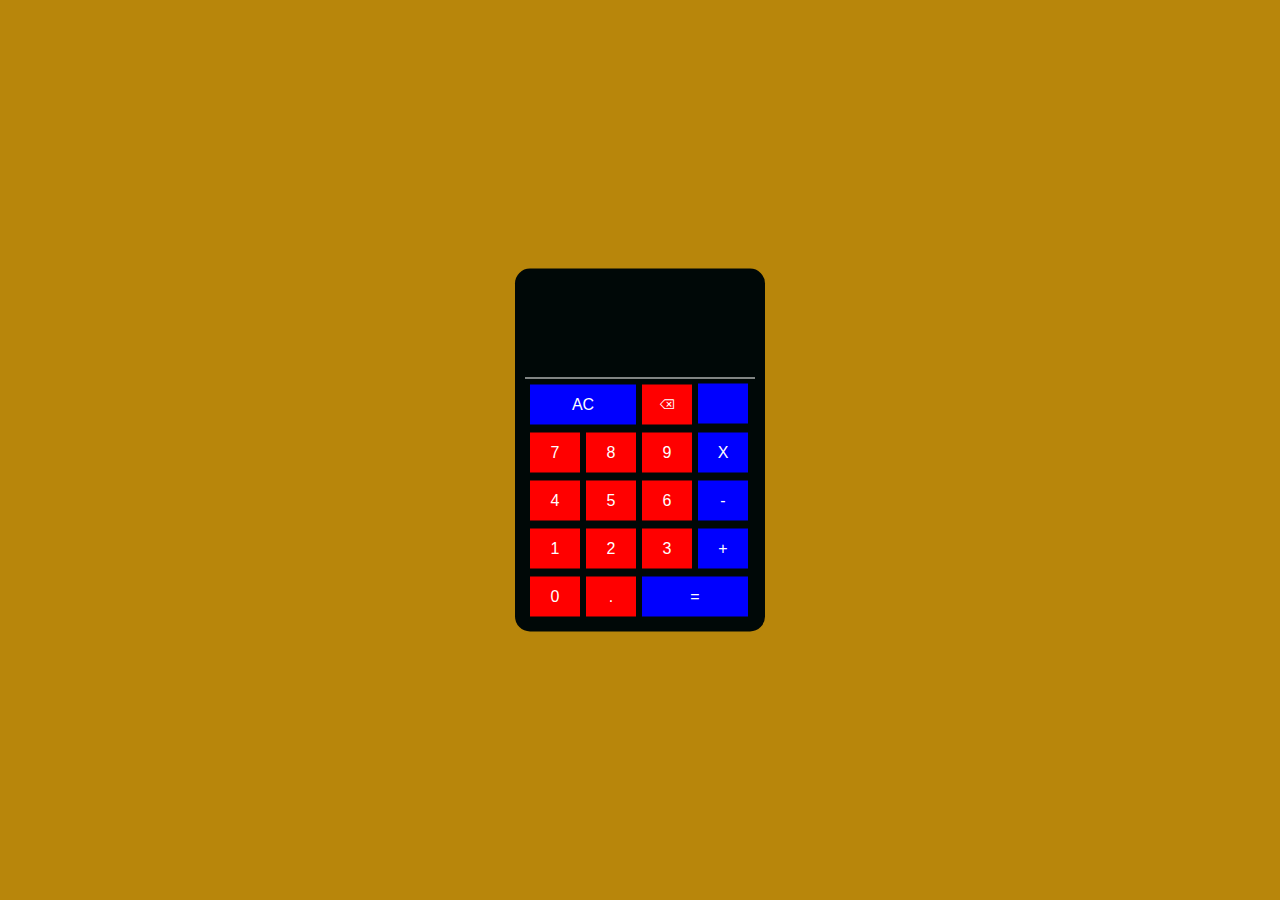
<file: index.html>
<!DOCTYPE html>
<html lang="en">
<head>
    <meta charset="UTF-8">
    <meta http-equiv="X-UA-Compatible" content="IE=edge">
    <meta name="viewport" content="width=device-width, initial-scale=1.0">
    <title>Calculadora</title>
    <link rel="stylesheet" href="style.css">
    <link href="icofont/icofont.min.css" rel="stylesheet">
</head>
<body>
    <div class="conteudo">
        <div class="calculadora">
            
            <p class="result" id="resultado"></p>
          <table>
           <tr>
             <td> <button class="btn ac" onclick="clean()">AC</button>  </td>
             <td> <button class="btn neg" onclick="backspace()"><i class="icofont-delete"></i></button>  </td>
             <td> <button class="btn especial" onclick="insert('/')"><i class="icofont-division"></i></button>  </td>
           </tr>
             <tr>
               <td> <button class="btn" onclick="insert('7')">7</button>  </td>
               <td> <button class="btn" onclick="insert('8')">8</button>  </td>
               <td> <button class="btn" onclick="insert('9')">9</button>  </td>
                <td> <button class="btn especial" onclick="insert('*')">X</button>  </td>
            </tr>
    <tr>
        <td> <button class="btn"  onclick="insert('4')">4</button>  </td>
        <td> <button class="btn" onclick="insert('5')">5</button>  </td>
        <td> <button class="btn" onclick="insert('6')">6</button>  </td>
        <td> <button class="btn especial" onclick="insert('-')">-</button>  </td>
    </tr>
    <tr>
        <td> <button class="btn" onclick="insert('1')">1</button>  </td>
        <td> <button class="btn" onclick="insert('2')">2</button>  </td>
        <td> <button class="btn" onclick="insert('3')">3</button>  </td>
        <td> <button class="btn especial" onclick="insert('+')">+</button>  </td>
    </tr>
    <tr>
        <td> <button class="btn" onclick="insert('0')">0</button>  </td>
        <td> <button class="btn" onclick="insert('.')">.</button>  </td>
        <td> <button class="btn igual" onclick="confirma()">=</button>  </td>
        
    </tr>
</table>
            
        </div>
    </div>
    <script src="script.js"> </script>
</body>
</html>
</file>
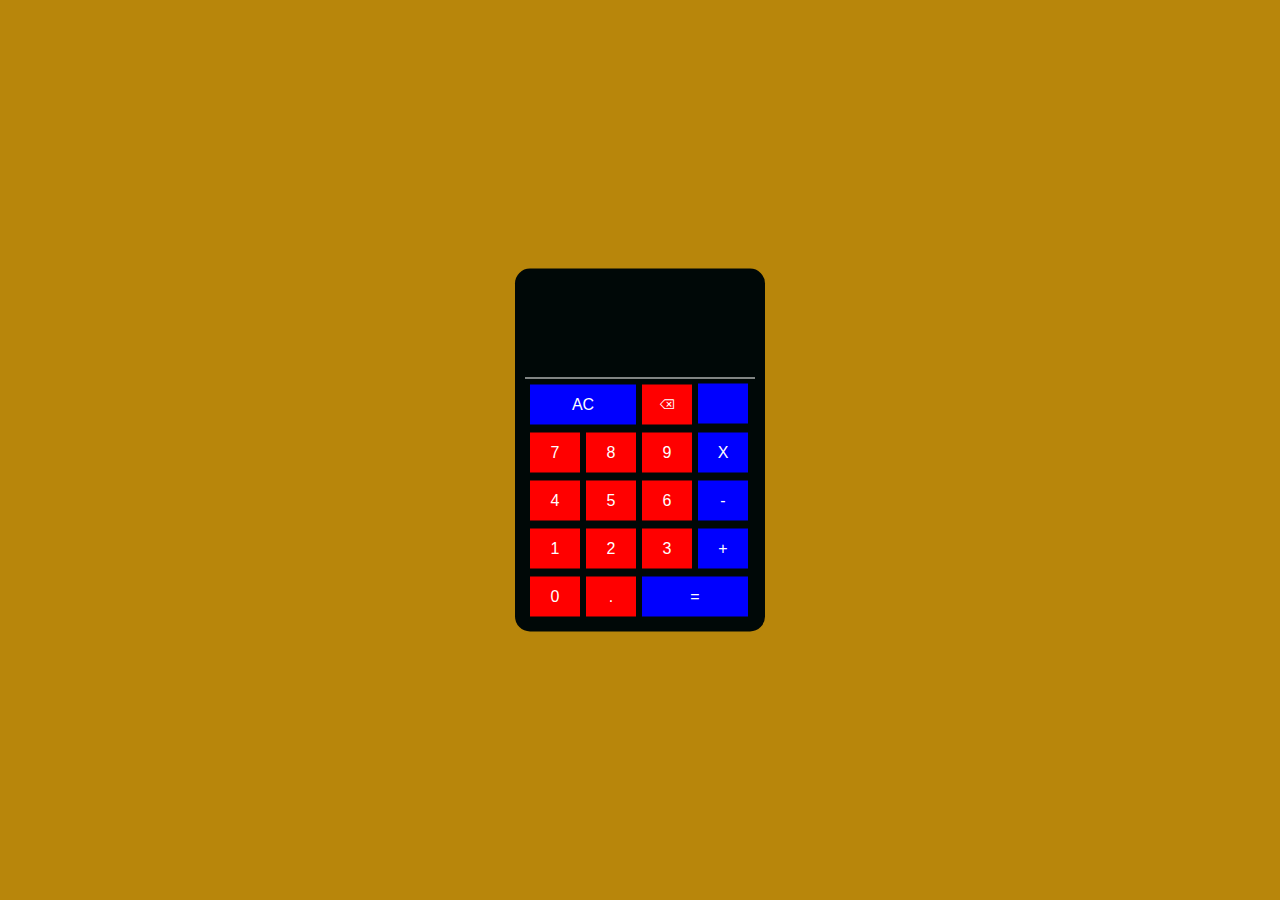
<file: calc.html>
<!DOCTYPE html>
<html lang="en">
<head>
    <meta charset="UTF-8">
    <meta http-equiv="X-UA-Compatible" content="IE=edge">
    <meta name="viewport" content="width=device-width, initial-scale=1.0">
    <title>calculadora</title>
    <link rel="stylesheet" href="style.css">
    <link href="icofont/icofont.min.css" rel="stylesheet">
</head>
<body>
    <div class="conteudo">
        <div class="calculadora">
            <p class="result" id="resultado"></p>
          <table>
           <tr>
             <td> <button class="btn ac" onclick="clean()">AC</button>  </td>
             <td> <button class="btn neg" onclick="backspace()"><i class="icofont-delete"></i></button>  </td>
             <td> <button class="btn especial" onclick="insert('/')"><i class="icofont-division"></i></button>  </td>
           </tr>
             <tr>
               <td> <button class="btn" onclick="insert('7')">7</button>  </td>
               <td> <button class="btn" onclick="insert('8')">8</button>  </td>
               <td> <button class="btn" onclick="insert('9')">9</button>  </td>
                <td> <button class="btn especial" onclick="insert('*')">X</button>  </td>
            </tr>
    <tr>
        <td> <button class="btn"  onclick="insert('4')">4</button>  </td>
        <td> <button class="btn" onclick="insert('5')">5</button>  </td>
        <td> <button class="btn" onclick="insert('6')">6</button>  </td>
        <td> <button class="btn especial" onclick="insert('-')">-</button>  </td>
    </tr>
    <tr>
        <td> <button class="btn" onclick="insert('1')">1</button>  </td>
        <td> <button class="btn" onclick="insert('2')">2</button>  </td>
        <td> <button class="btn" onclick="insert('3')">3</button>  </td>
        <td> <button class="btn especial" onclick="insert('+')">+</button>  </td>
    </tr>
    <tr>
        <td> <button class="btn" onclick="insert('0')">0</button>  </td>
        <td> <button class="btn" onclick="insert('.')">.</button>  </td>
        <td> <button class="btn igual" onclick="confirma()">=</button>  </td>
        
    </tr>
</table>
            
        </div>
    </div>
    <script src="script.js"> </script>
</body>
</html>
</file>
<file: style.css>
*{
    margin: 0;
    padding: 0;
    box-sizing: border-box;
    font-family: 'cursiva', sans-serif;

}
body{
    background-color: darkgoldenrod;
}
.calculadora{
    width: 250px;
    position: absolute;
    top: 50%;
    left: 50%;
    transform: translate(-50%, -50%);
    border-radius: 15px;
    padding: 10px;
    background-color:#000807;
}
table td{
    display: inline-block;
}
.btn{
    margin: 3px;
    width: 50px;
    height: 40px;
    border: none;
    background-color: red;
    color: white;
    font-size: 16px;
    transition: all 200ms ease-in-out;

}
.btn:hover{
    background-color: darkgoldenrod;
}
.ac{
width: 106px;
background-color: blue;
}
.ac:hover{
    background-color:cornflowerblue;
}
.igual{
    width: 106px; 
    background-color: blue;   
}
.igual:hover{
    background-color: cornflowerblue; 
}
.especial{
    background-color: blue; 
}
.especial:hover{
    background-color:cornflowerblue;
}
.result{
    height:100px;
    color: white;
    text-align:right ;
    font-size: 35px;
    word-wrap: break-word;
    border-bottom: 1px solid white;
}
</file>
